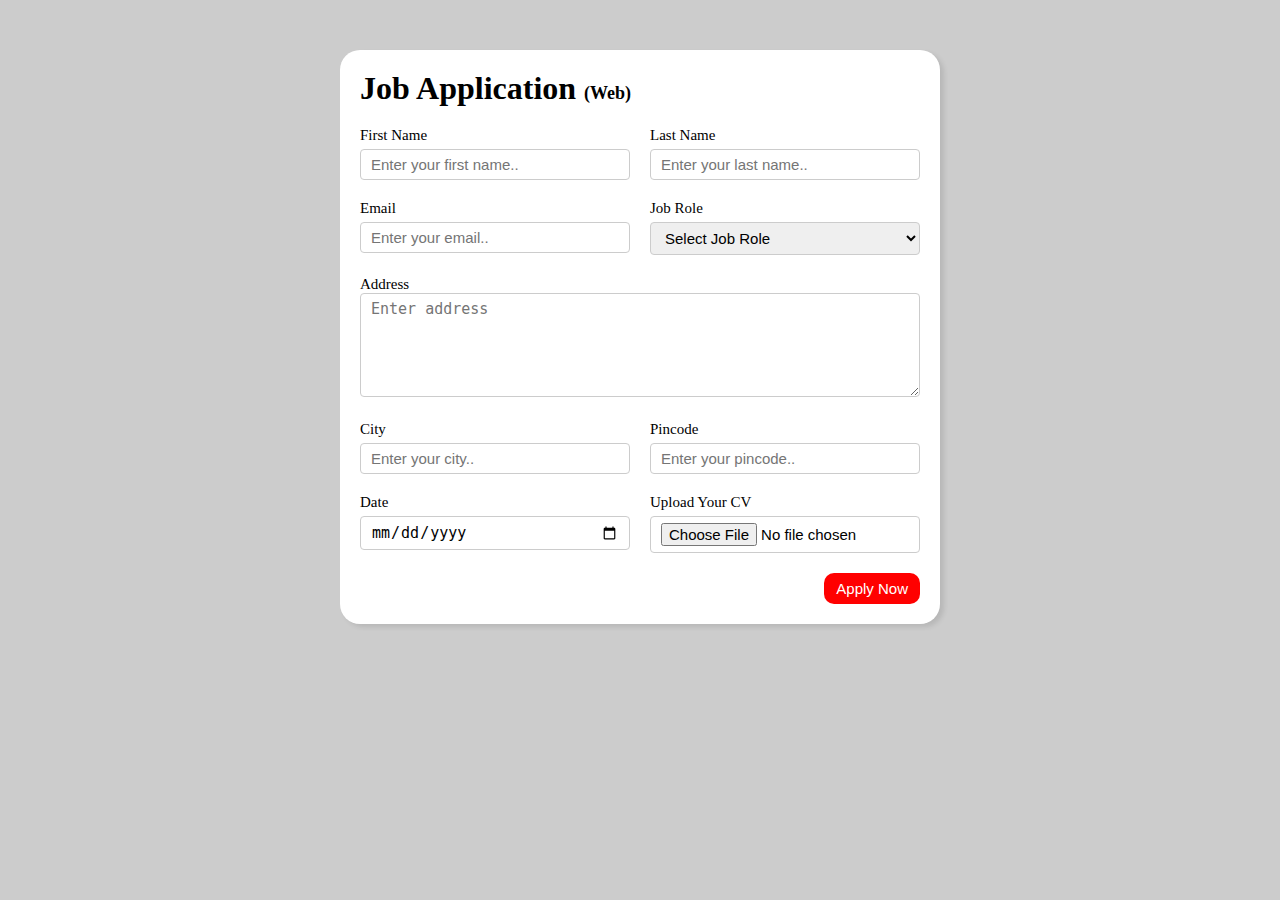
<file: Project1/index.html>
<!DOCTYPE html>
<html lang="en">
<head>
    <meta charset="UTF-8">
    <meta name="viewport" content="width=device-width, initial-scale=1.0">
    <title>Document</title>
    <link rel="stylesheet" href="style.css">
</head>
<body>
    <div class="container">
        <div class="apply_box">
            <h1>
                Job Application
                <span class="title_box">(Web)</span>
            </h1>
            <form action="">
                <div class="form_container">
                    <div class="form_controler">
                        <label for="first_name">First Name</label>
                        <input type="text" id="first_name" name="first_name" placeholder="Enter your first name..">
                    </div>
                    <div class="form_controler">
                        <label for="last_name">Last Name</label>
                        <input type="text" id="last_name" name="last_name" placeholder="Enter your last name..">
                    </div>
                    <div class="form_controler">
                        <label for="email">Email</label>
                        <input type="email" id="email" name="email" placeholder="Enter your email..">
                    </div>
                    <div class="form_controler">
                        <label for="email">Job Role</label>
                        <select name="job_role" value="job_role">
                            <option value=""> Select Job Role</option>
                            <option value="frondend">Frontend Developer</option>
                            <option value="backend">Backend Developer</option>
                            <option value="full-stack">Full Stack Developer</option>
                            <option value="ui-ux">UI/UX Designer</option>
                        </select>
                    </div>
                    <div class="textarea_controler">
                        <label for="address">Address</label>
                        <textarea name="address" id="address" cols="60" rows="5" placeholder="Enter address"></textarea>
                    </div>
                    <div class="form_controler">
                        <label for="city">City</label>
                        <input type="city" id="city" name="city" placeholder="Enter your city..">
                    </div>
                    <div class="form_controler">
                        <label for="pincode">Pincode</label>
                        <input type="number" id="pincode" name="pincode" placeholder="Enter your pincode..">
                    </div>
                    <div class="form_controler">
                        <label for="date">Date</label>
                        <input type="date" id="date" name="date" placeholder="Enter your date..">
                    </div>
                    <div class="form_controler">
                        <label for="file">Upload Your CV</label>
                        <input type="file" id="file" name="file" placeholder="Enter your file..">
                    </div>
                </div>
                <div class="button_container">
                    <button value="submit">Apply Now</button>
                </div> 
            </form>
        </div>
    </div>
</body>
</html>
</file>
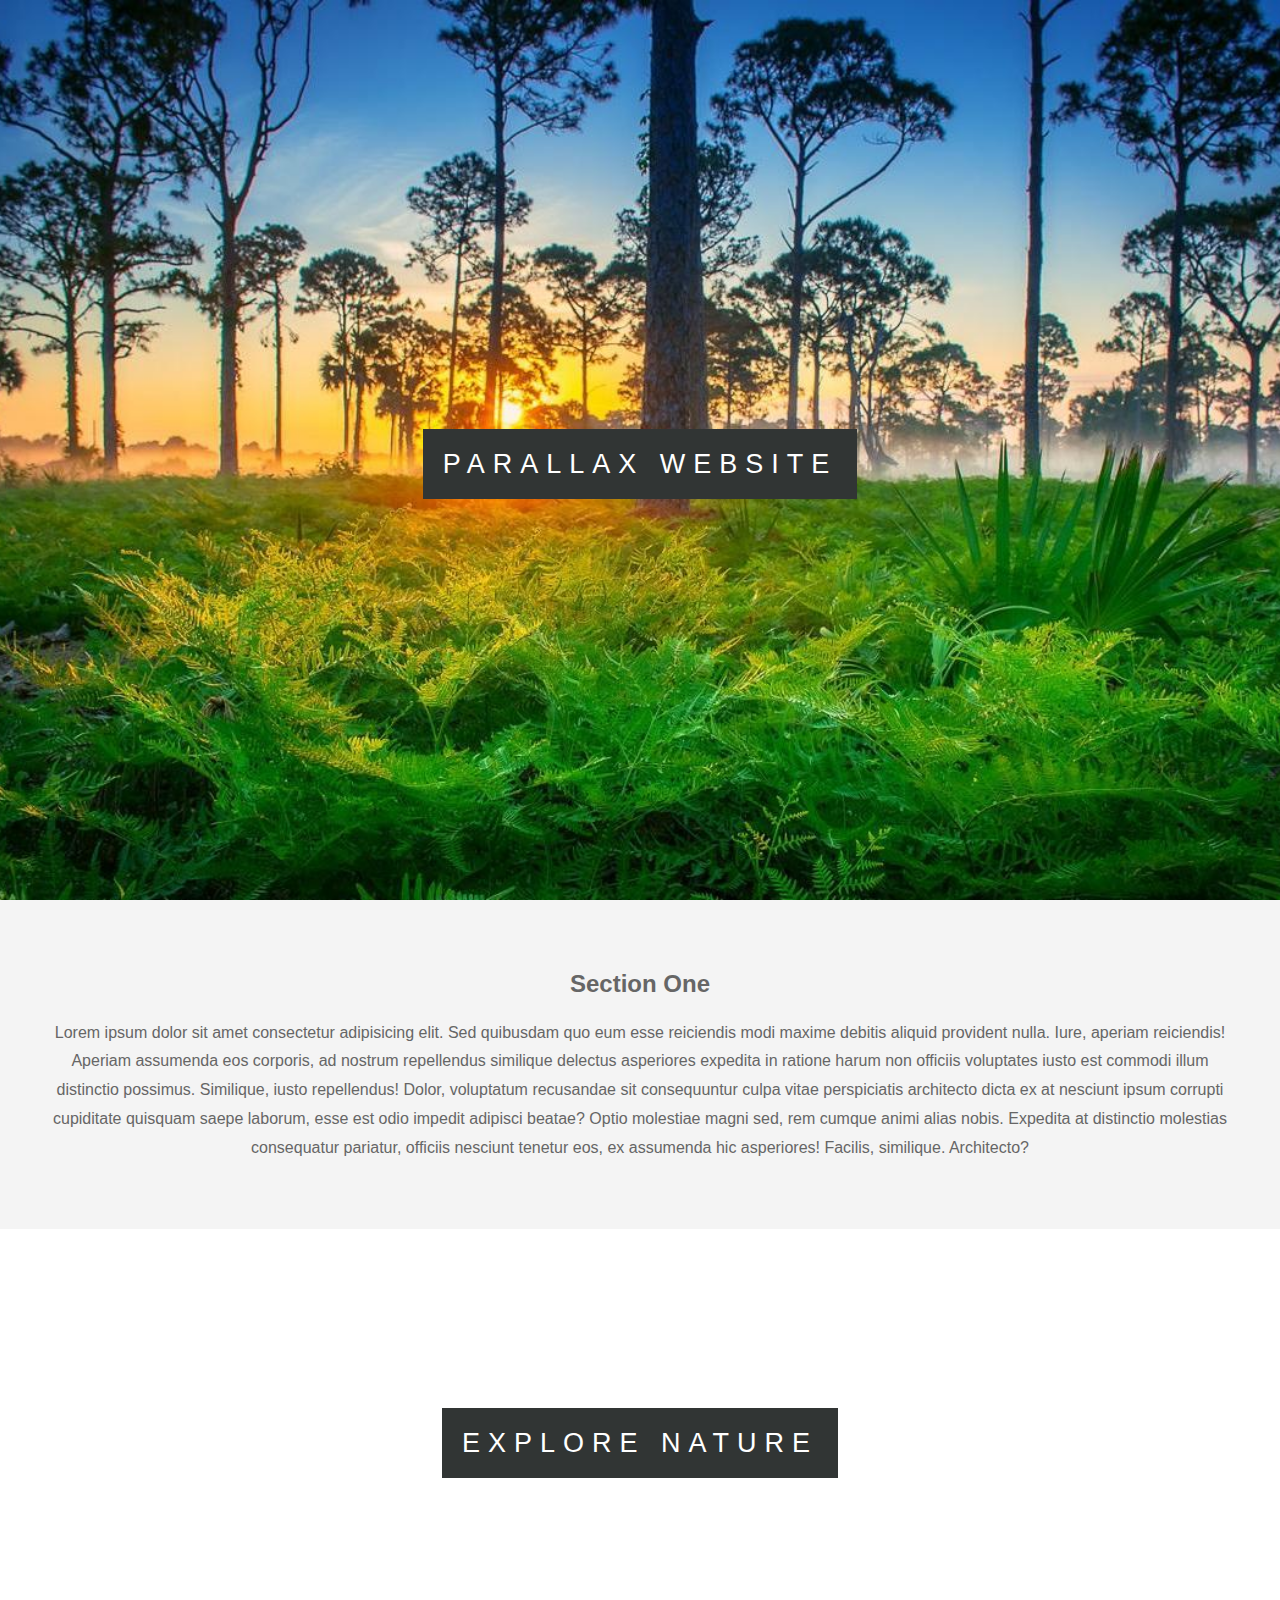
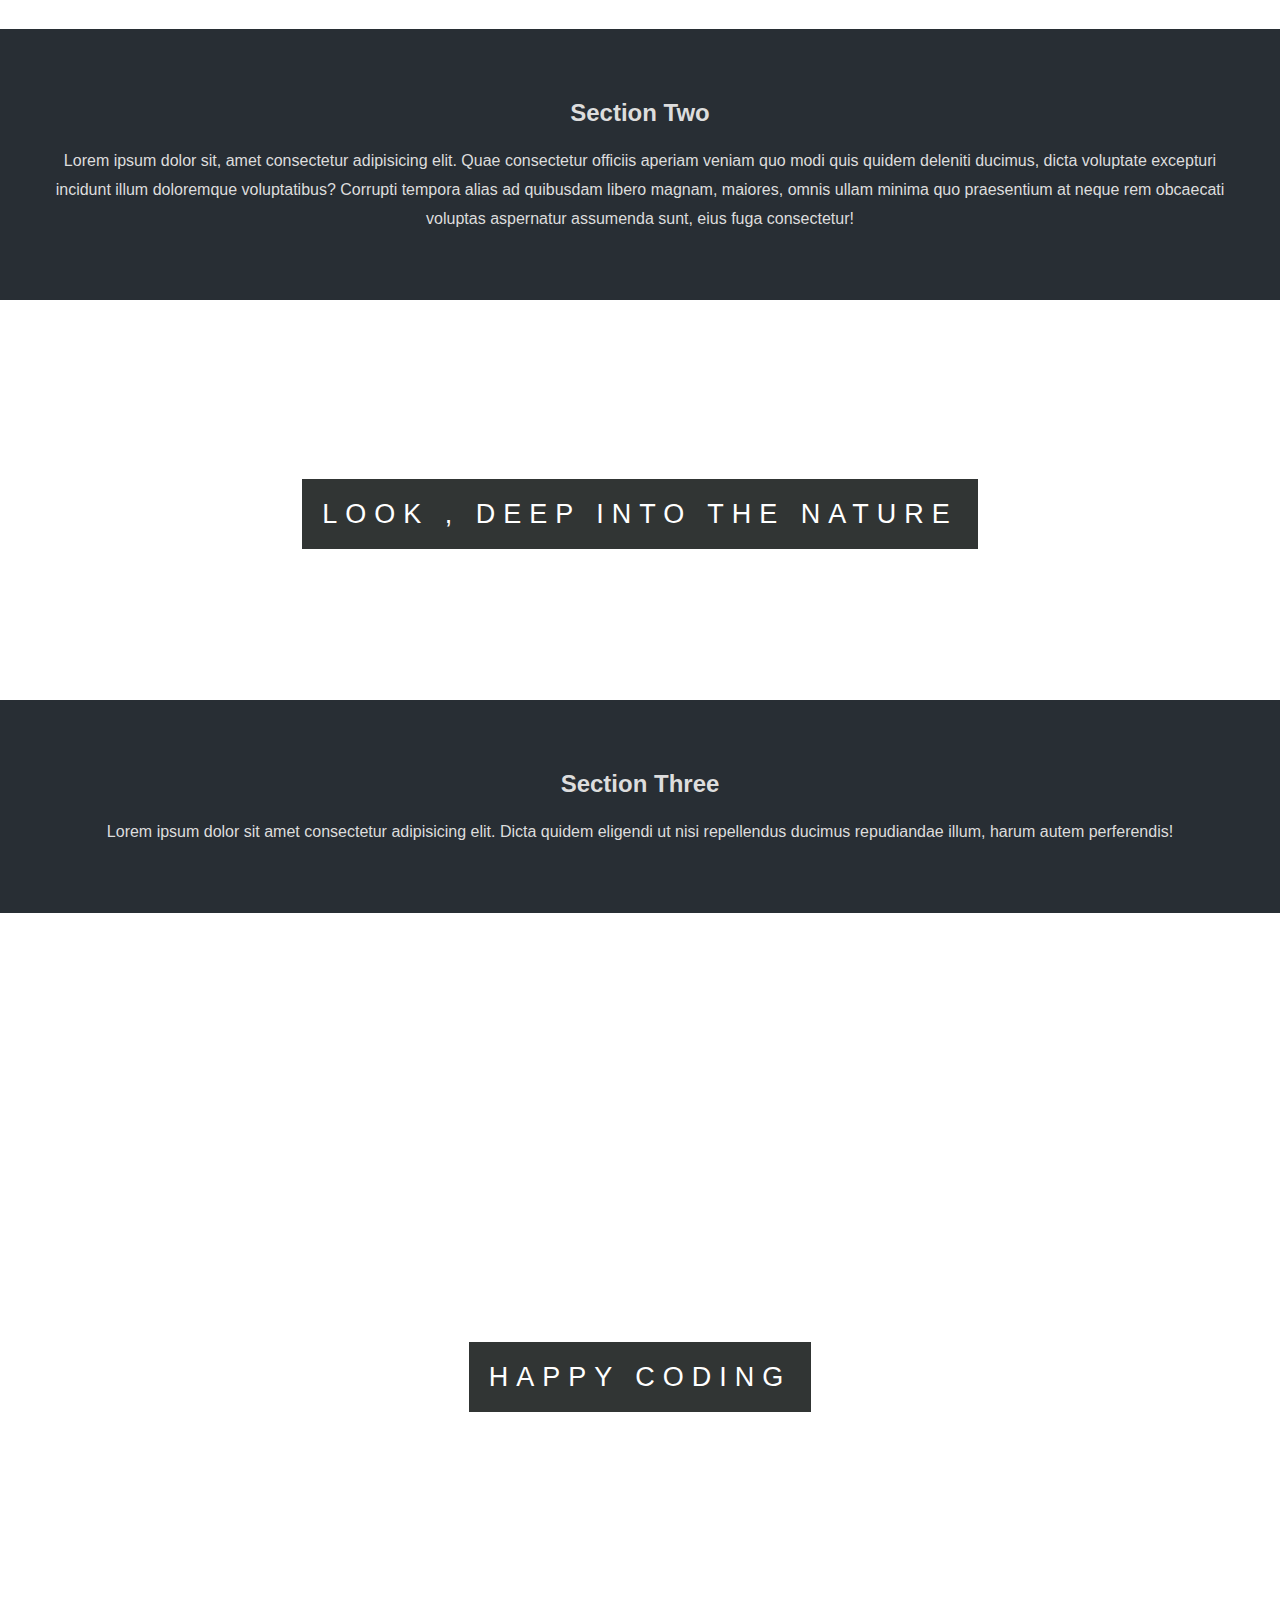
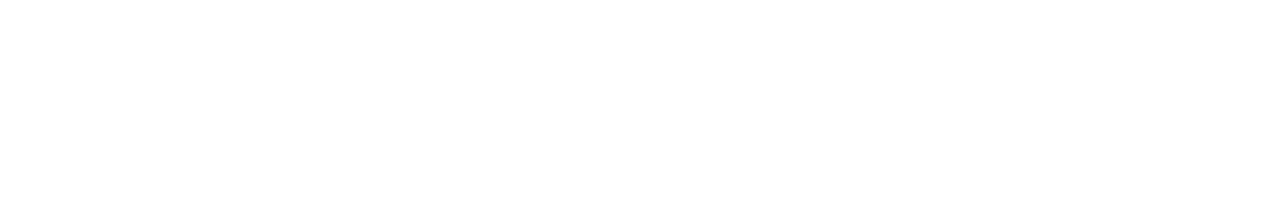
<file: Project2/index.html>
<!DOCTYPE html>
<html lang="en">

<head>
    <meta charset="UTF-8">
    <meta name="viewport" content="width=device-width, initial-scale=1.0">
    <title>Document</title>
    <link rel="stylesheet" href="style.css">
</head>

<body>
    <section class="pimg1">
        <div class="ptext">
            <span class="textbg">Parallax Website</span>
        </div>
    </section>
    <section class="section section-light">
        <h2>Section One</h2>
        <p>Lorem ipsum dolor sit amet consectetur adipisicing elit.
            Sed quibusdam quo eum esse reiciendis modi maxime debitis aliquid provident nulla. Iure, aperiam
            reiciendis! Aperiam assumenda eos corporis, ad nostrum repellendus similique delectus asperiores
            expedita in ratione harum non officiis voluptates iusto est commodi illum distinctio possimus.
            Similique, iusto repellendus! Dolor, voluptatum recusandae sit consequuntur culpa vitae perspiciatis
            architecto dicta ex at nesciunt ipsum corrupti cupiditate quisquam saepe laborum, esse est odio impedit
            adipisci beatae? Optio molestiae magni sed, rem cumque animi alias nobis. Expedita at distinctio
            molestias consequatur pariatur, officiis nesciunt tenetur eos, ex assumenda hic asperiores! Facilis,
            similique. Architecto?</p>
    </section>
    <section class="pimg2">
        <div class="ptext">
            <span class="textbg">EXplore Nature</span>
        </div>
    </section>
    <section class="section section-dark">
        <h2>Section Two</h2>
        <p>Lorem ipsum dolor sit, amet consectetur adipisicing elit. Quae consectetur officiis aperiam veniam quo
            modi quis quidem deleniti ducimus, dicta voluptate excepturi incidunt illum doloremque voluptatibus?
            Corrupti tempora alias ad quibusdam libero magnam, maiores, omnis ullam minima quo praesentium at neque
            rem obcaecati voluptas aspernatur assumenda sunt, eius fuga consectetur!</p>
    </section>
    <section class="pimg3">
        <div class="ptext">
            <span class="textbg">look , Deep into the nature</span>
        </div>
    </section>
    <section class="section section-dark">
        <h2>Section Three</h2>
        <p>Lorem ipsum dolor sit amet consectetur adipisicing elit. Dicta quidem eligendi ut nisi repellendus ducimus
            repudiandae illum, harum autem perferendis!</p>
    </section>
    <section class="pimg1">
        <div class="ptext">
            <span class="textbg">Happy Coding</span>
        </div>
    </section>

</body>

</html>
</file>
<file: Project1/style.css>
*{
    margin: 0;
    padding: 0;
    box-sizing: border-box;
}
body{
    background-color: #ccc;
}
.container{
    max-width: 900px;
    margin: 0 auto;
    
}
.apply_box{
    max-width: 600px;
    margin: 0 auto;
    padding:20px;
    background-color: white;
    margin-top: 50px;
    border-radius: 20px;
    box-shadow: 4px 3px 5px rgba(1, 1, 1, 0.1);
}
.title_box{
   font-size: 18px;
}
.form_container{
    margin-top: 20px;
    display: grid;
    grid-template-columns: repeat(auto-fit , minmax(200px ,1fr));
    gap: 20px;
}
.form_controler{
    display: flex;
    flex-direction: column;
}
label {
    font-size: 15px;
    margin-bottom: 5px;
}
input,select,textarea{
    padding: 6px 10px;
    border: 1px solid #ccc;
    border-radius: 4px;
    font-size: 15px;
}
input:focus{
    outline-color: red;
}
.button_container{
    display: flex;
    justify-content:flex-end;
    margin-top: 10px;
}
button{
    background-color: red;
    border: transparent 2px solid;
    border-radius:10px;
    margin-top: 10px;
    color: white;
    font-size: 15px;
    padding: 5px 10px;
    transition: 0.3s ease-in;
}
button:hover{
    background-color: #ccc;
    border: 2px solid red ;
    color: black;
    cursor: pointer;
    transition: 0.3s ease-out;
}
.textarea_controler{
    grid-column: 1 /span 2;
}
.textarea_controler textarea{
    width:100%;
}
@media(max-width:460px){
    .textarea_controler{
        grid-column: 1 /span 1;
    }
};
</file>
<file: Project2/style.css>
html , body {
    height: 100%;
    margin: 0;
    font-size: 16px;
    font-family: "Lato" , sans-serif;
    font-weight: 400;
    line-height: 1.8em;
    color: #666;
}
.pimg1{
    background-image: url("image/parallax_image1.jpg");
    min-height: 100%;
}
.pimg2{
    background-image: url("image/parallax_image3.jpg");
    min-height: 400px;
}
.pimg3{
    background-image: url("image/parallax_image4.jpg");
    min-height:400px;
}
.pimg1,.pimg2,.pimg3{
    position: relative;
    background-position: center;
    background-size: cover;
    background-repeat: no-repeat;
    background-attachment: fixed;
}
.ptext{
    position: absolute;
    top: 50%;
    width:100%;
    text-align: center;
    color: black;
    font-size: 27px;
    letter-spacing: 8px;
    text-transform: uppercase;
}
.textbg{
    background-color: #313534;
    color: #fff;
    padding: 20px;
}
.section{
    padding: 50px 50px;
    text-align: center;
}
.section-light{
    background-color: #f4f4f4;
    color: #666;
}
.section-dark{
    background-color: #282e34;
    color: #ddd;
}
@media(max-width:430px){
    .ptext{
        position: absolute;
        top: 50%;
        width:100%;
        text-align: center;
        color: black;
        font-size: 16px;
        letter-spacing:3px;
        text-transform: uppercase;
    }
    .textbg{
        background-color: #313534;
        color: #fff;
        padding: 10px;
    }
}
</file>
